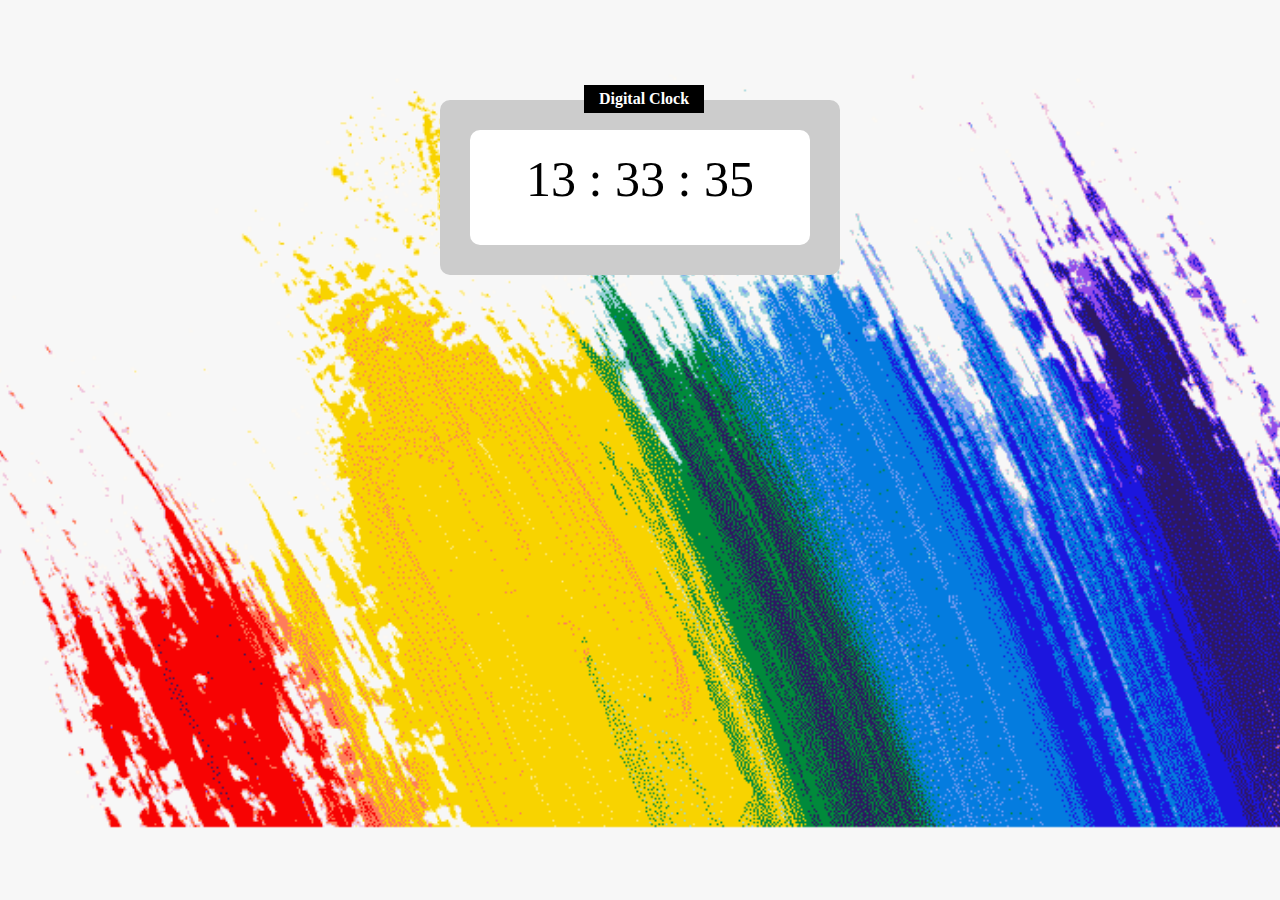
<file: Digital Clock/DC.html>
<!DOCTYPE html>
<html lang="en">
<head>
    <meta charset="UTF-8">
    <meta name="viewport" content="width=device-width, initial-scale=1.0">
    <title>Digital Clock</title>
    <link rel="stylesheet" href="./DC.css">
    
</head>
<body>
   <div class="main">
       <div class="badge">
           Digital Clock
       </div>
       <div class="clock">
           <!--span tags to prevent line break for time display-->
           <span id="hour"></span>
           <span id="minute"></span>
           <span id="second"></span>

       </div>
   </div> 



   <script src="./DC.js"></script>
</body>
</html>
</file>
<file: Digital Clock/DC.css>
* {
    padding: 0;
    margin: 0;
    box-sizing: border-box;
}

body {
    background: url("dcbackground.png") no-repeat center center fixed;
    background-size: cover;
    height: 100%;
    overflow: hidden;	
}
.main {
    background-color: #ccc;
    width: 400px;
    margin: 100px auto; /* centers main class object using x y axis */
    height: 175px;
    position: relative; /* will allow child tags to move with it */
    padding: 30px; /* will allow child tags to be inside */
    border-radius: 10px;
}

.badge { /* clockly heading */
    background-color: black;
    color: white;
    padding: 5px 10px; /*position inside main class */
    font-family: cursive;
    font-weight: bold;
    width: 120px;
    position: absolute;  /*move it with the main tag now */
    top: -15px;
    left: 36% ;
    text-align: center;
}

.clock {
    background-color: white;
    text-align: center;
    font-size: 50px;
    height: 100%; /* takes up 100% of parent height minus padding  */
    padding-top: 20px; /* move text to middle */
    font-family: cursive;
    border-radius: 10px;
}
</file>
